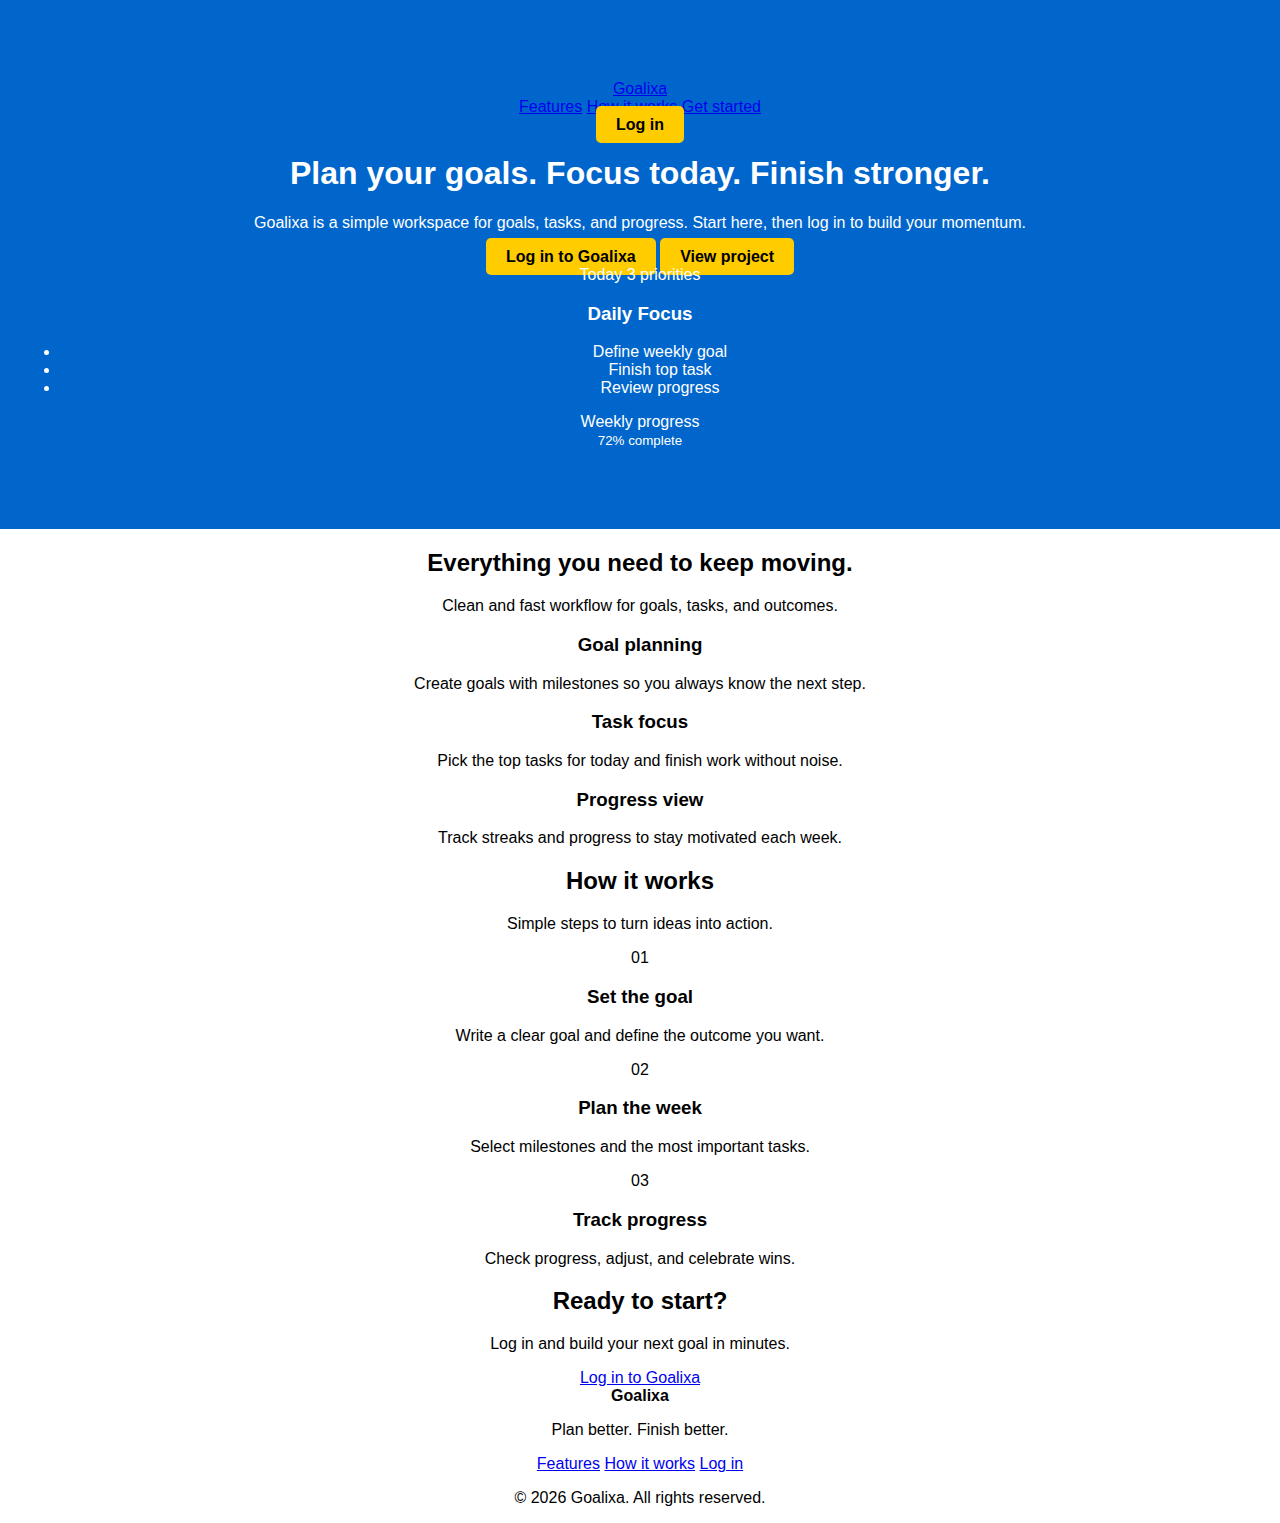
<file: public/index.html>
<!DOCTYPE html>
<html lang="en">
<head>
    <meta charset="UTF-8">
    <meta name="viewport" content="width=device-width, initial-scale=1.0">
    <title>Goalixa | Plan, focus, finish</title>
    <link rel="stylesheet" href="css/style.css">
    <link rel="preconnect" href="https://fonts.googleapis.com">
    <link rel="preconnect" href="https://fonts.gstatic.com" crossorigin>
    <link href="https://fonts.googleapis.com/css2?family=Montserrat:wght@500;600;700&family=Source+Sans+3:wght@300;400;500;600&display=swap" rel="stylesheet">
</head>
<body>
    <header class="hero">
        <div class="container">
            <nav class="nav">
                <a class="logo" href="#">Goalixa</a>
                <div class="nav-links">
                    <a href="#features">Features</a>
                    <a href="#steps">How it works</a>
                    <a href="#cta">Get started</a>
                </div>
                <a class="btn btn-outline" href="/login">Log in</a>
            </nav>

            <div class="hero-content">
                <div class="hero-text">
                    <h1>Plan your goals. Focus today. Finish stronger.</h1>
                    <p>
                        Goalixa is a simple workspace for goals, tasks, and progress.
                        Start here, then log in to build your momentum.
                    </p>
                    <div class="hero-actions">
                        <a class="btn btn-primary" href="/login">Log in to Goalixa</a>
                        <a class="btn btn-ghost" href="https://github.com/AmirrezaRezaie/Goalixa" target="_blank" rel="noopener">
                            View project
                        </a>
                    </div>
                </div>
                <div class="hero-panel">
                    <div class="panel-header">
                        <span>Today</span>
                        <span class="tag">3 priorities</span>
                    </div>
                    <h3>Daily Focus</h3>
                    <ul>
                        <li>Define weekly goal</li>
                        <li>Finish top task</li>
                        <li>Review progress</li>
                    </ul>
                    <div class="panel-progress">
                        <span>Weekly progress</span>
                        <div class="bar"><span></span></div>
                        <small>72% complete</small>
                    </div>
                </div>
            </div>
        </div>
    </header>

    <section id="features" class="section">
        <div class="container">
            <div class="section-title">
                <h2>Everything you need to keep moving.</h2>
                <p>Clean and fast workflow for goals, tasks, and outcomes.</p>
            </div>
            <div class="grid">
                <article class="card">
                    <h3>Goal planning</h3>
                    <p>Create goals with milestones so you always know the next step.</p>
                </article>
                <article class="card">
                    <h3>Task focus</h3>
                    <p>Pick the top tasks for today and finish work without noise.</p>
                </article>
                <article class="card">
                    <h3>Progress view</h3>
                    <p>Track streaks and progress to stay motivated each week.</p>
                </article>
            </div>
        </div>
    </section>

    <section id="steps" class="section alt">
        <div class="container">
            <div class="section-title">
                <h2>How it works</h2>
                <p>Simple steps to turn ideas into action.</p>
            </div>
            <div class="grid steps">
                <div class="card">
                    <span class="step">01</span>
                    <h3>Set the goal</h3>
                    <p>Write a clear goal and define the outcome you want.</p>
                </div>
                <div class="card">
                    <span class="step">02</span>
                    <h3>Plan the week</h3>
                    <p>Select milestones and the most important tasks.</p>
                </div>
                <div class="card">
                    <span class="step">03</span>
                    <h3>Track progress</h3>
                    <p>Check progress, adjust, and celebrate wins.</p>
                </div>
            </div>
        </div>
    </section>

    <section id="cta" class="section cta">
        <div class="container cta-box">
            <div>
                <h2>Ready to start?</h2>
                <p>Log in and build your next goal in minutes.</p>
            </div>
            <a class="btn btn-primary" href="/login">Log in to Goalixa</a>
        </div>
    </section>

    <footer class="footer">
        <div class="container footer-content">
            <div>
                <strong>Goalixa</strong>
                <p>Plan better. Finish better.</p>
            </div>
            <div class="footer-links">
                <a href="#features">Features</a>
                <a href="#steps">How it works</a>
                <a href="/login">Log in</a>
            </div>
            <p class="copyright">&copy; 2026 Goalixa. All rights reserved.</p>
        </div>
    </footer>

    <script src="js/main.js"></script>
</body>
</html>
</file>
<file: public/css/style.css>
body {
    font-family: Arial, sans-serif;
    margin: 0;
    padding: 0;
    text-align: center;
}

.hero {
    background: #0066cc;
    color: #fff;
    padding: 80px 20px;
}

.hero .btn {
    background: #ffcc00;
    padding: 10px 20px;
    text-decoration: none;
    color: #000;
    border-radius: 5px;
    font-weight: bold;
}

.features {
    display: flex;
    justify-content: center;
    gap: 40px;
    margin: 40px 20px;
}

.feature {
    max-width: 300px;
}
</file>
